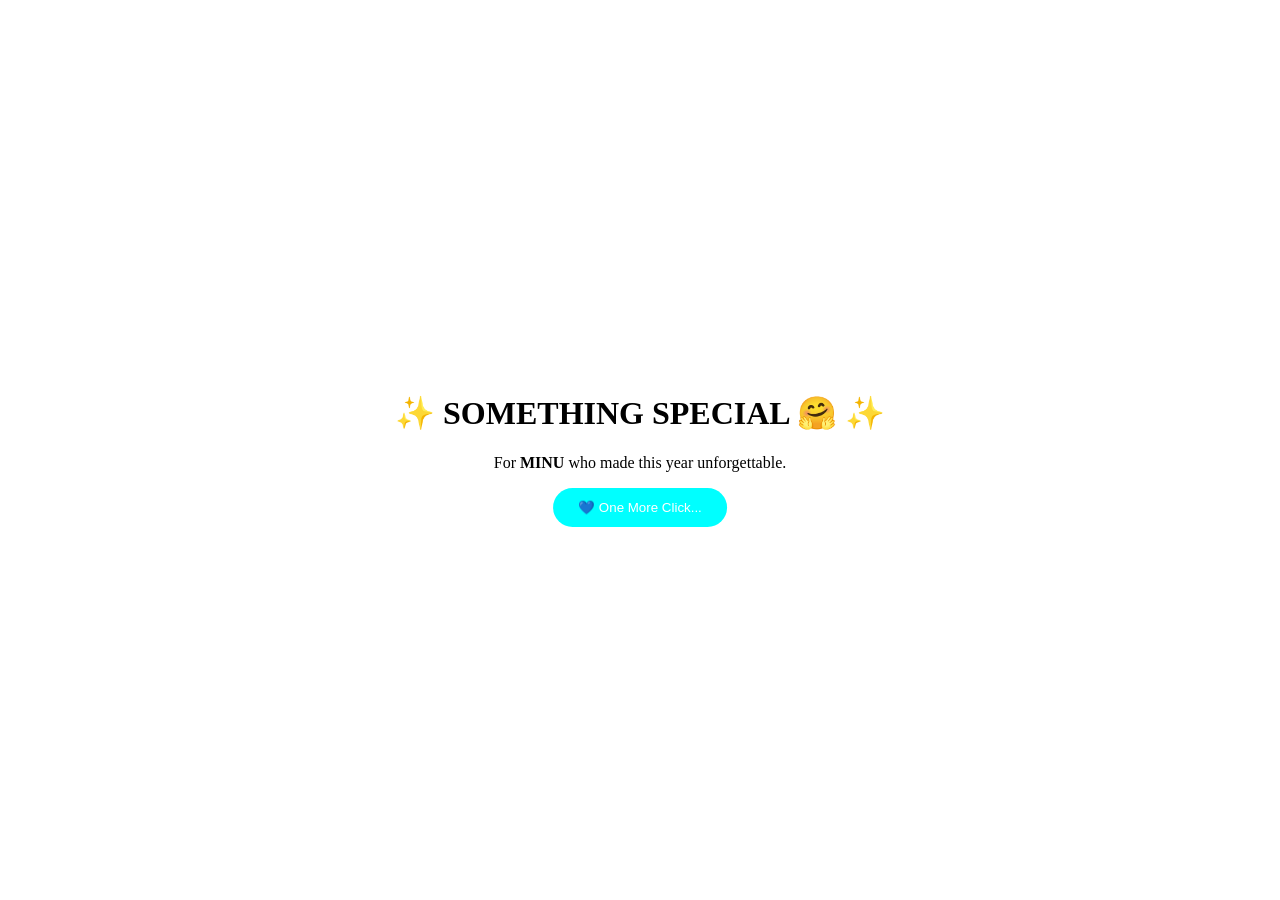
<file: index.html>
<!DOCTYPE html>
<html>
<head>
    <title>For Minu ❤️</title>
    <link rel="stylesheet" href="style.css">
</head>
<body>

<div class="container">
    <h1>✨ SOMETHING SPECIAL 🤗 ✨</h1>

    <p>For <b>MINU</b> who made this year unforgettable.</p>

    <button onclick="startSurprise()">
        💙 One More Click...
    </button>
</div>

<script>
function startSurprise() {
    window.location.href = "page2.html";
    
}
</script>

<script>
function createHeart() {
    const heart = document.createElement("div");

    const hearts = ["💖", "💕", "💗", "💘", "💝"];
    heart.innerHTML = hearts[Math.floor(Math.random() * hearts.length)];

    heart.classList.add("heart");

    heart.style.left = Math.random() * window.innerWidth + "px";
    heart.style.fontSize = (Math.random() * 20 + 15) + "px";

    document.body.appendChild(heart);

    setTimeout(() => {
        heart.remove();
    }, 6000);
}

setInterval(createHeart, 300);
</script>

<script>
function startSurprise() {
    window.location.href = "page2.html";
}
</script>

</body>
</html>
</file>
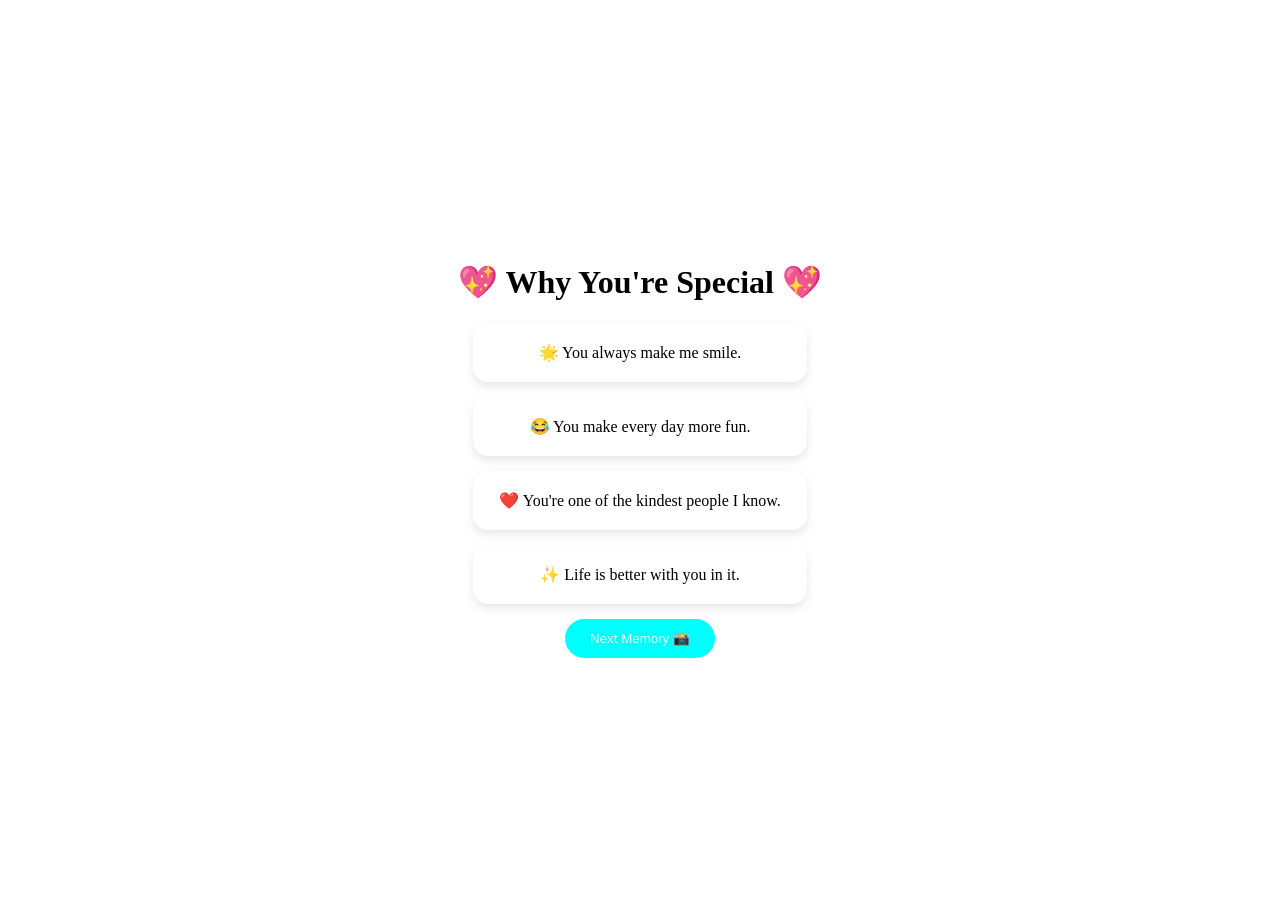
<file: page2.html>
<!DOCTYPE html>
<html>
<head>
    <title>Why You're Special ❤️</title>
    <link rel="stylesheet" href="style.css">
</head>
<body>

<div class="container">
    <h1>💖 Why You're Special 💖</h1>

<div class="card card1">
    🌟 You always make me smile.
</div>

<div class="card card2">
    😂 You make every day more fun.
</div>

<div class="card card3">
    ❤️ You're one of the kindest people I know.
</div>

<div class="card card4">
    ✨ Life is better with you in it.
</div>

<button onclick="location.href='page3.html'">
    Next Memory 📸
</button>
</div>

<script>
function createHeart() {
    const heart = document.createElement("div");

    const hearts = ["💖", "💕", "💗", "💘", "💝"];
    heart.innerHTML = hearts[Math.floor(Math.random() * hearts.length)];

    heart.classList.add("heart");

    heart.style.left = Math.random() * window.innerWidth + "px";
    heart.style.fontSize = (Math.random() * 20 + 15) + "px";

    document.body.appendChild(heart);

    setTimeout(() => {
        heart.remove();
    }, 6000);
}

setInterval(createHeart, 300);
</script>

</body>
</html>
</file>
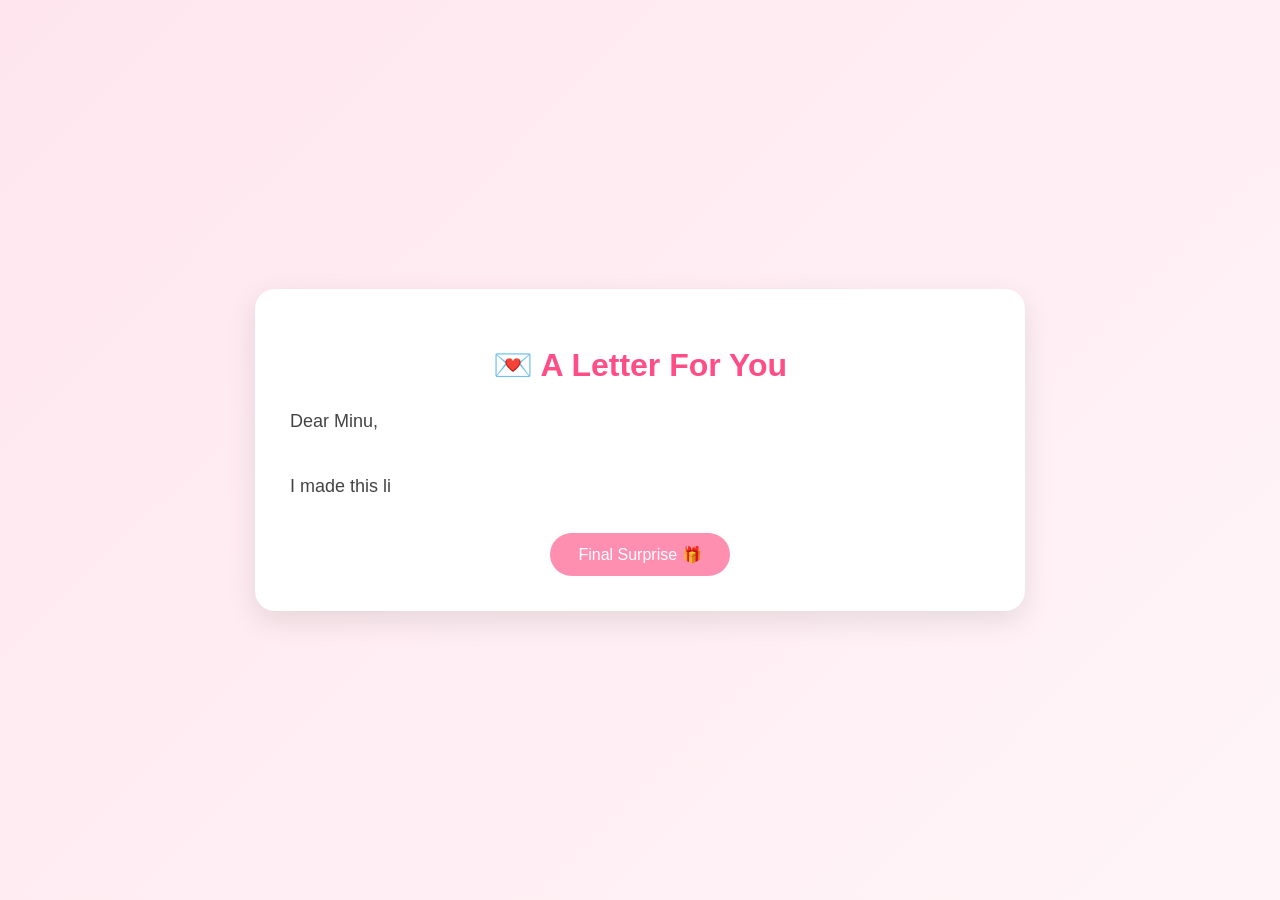
<file: page3.html>
<!DOCTYPE html>
<html lang="en">
<head>
<meta charset="UTF-8">
<meta name="viewport" content="width=device-width, initial-scale=1.0">
<title>A Letter For You ❤️</title>

<style>
body{
    margin:0;
    min-height:100vh;
    display:flex;
    justify-content:center;
    align-items:center;
    background:linear-gradient(135deg,#ffe6ee,#fff5f8);
    font-family:Arial, sans-serif;
    overflow:hidden;
}

.container{
    width:90%;
    max-width:700px;
    background:white;
    padding:35px;
    border-radius:20px;
    box-shadow:0 10px 30px rgba(0,0,0,0.1);
    text-align:left;
    position:relative;
    z-index:10;
}

h1{
    text-align:center;
    color:#ff4d88;
}

#letter{
    font-size:18px;
    line-height:1.8;
    color:#444;
    white-space:pre-line;
}

button{
    display:block;
    margin:30px auto 0;
    padding:12px 28px;
    border:none;
    border-radius:30px;
    background:#ff8fb1;
    color:white;
    font-size:16px;
    cursor:pointer;
}

button:hover{
    transform:scale(1.05);
}

.heart{
    position:fixed;
    top:-50px;
    animation:fall 6s linear forwards;
    pointer-events:none;
}

@keyframes fall{
    from{
        transform:translateY(-50px);
        opacity:1;
    }
    to{
        transform:translateY(110vh);
        opacity:0;
    }
}
</style>
</head>
<body>

<div class="container">
    <h1>💌 A Letter For You</h1>

    <div id="letter"></div>

    <button onclick="location.href='page4.html'">
        Final Surprise 🎁
    </button>
</div>

<script>
const message = `Dear Minu,

I made this little website because I wanted to remind you how much your friendship means to me.

Thank you for all the laughs, the random conversations, the support, and the memories we've shared.

Some people come into our lives and leave a positive mark without even realizing it. You're one of those people.

No matter how busy life gets or where the future takes us, I'll always be grateful for our friendship.

Thank you for being yourself.
Thank you for being my friend.

❤️`;

let i = 0;
const speed = 40;

function typeWriter() {
    if (i < message.length) {
        document.getElementById("letter").innerHTML += message.charAt(i);
        i++;
        setTimeout(typeWriter, speed);
    }
}

window.onload = function() {
    typeWriter();
};

function createHeart() {
    const heart = document.createElement("div");
    heart.classList.add("heart");
    heart.innerHTML = "💖";

    heart.style.left = Math.random() * window.innerWidth + "px";
    heart.style.fontSize = (Math.random() * 15 + 15) + "px";

    document.body.appendChild(heart);

    setTimeout(() => {
        heart.remove();
    }, 6000);
}

setInterval(createHeart, 500);
</script>

</body>
</html>
</file>
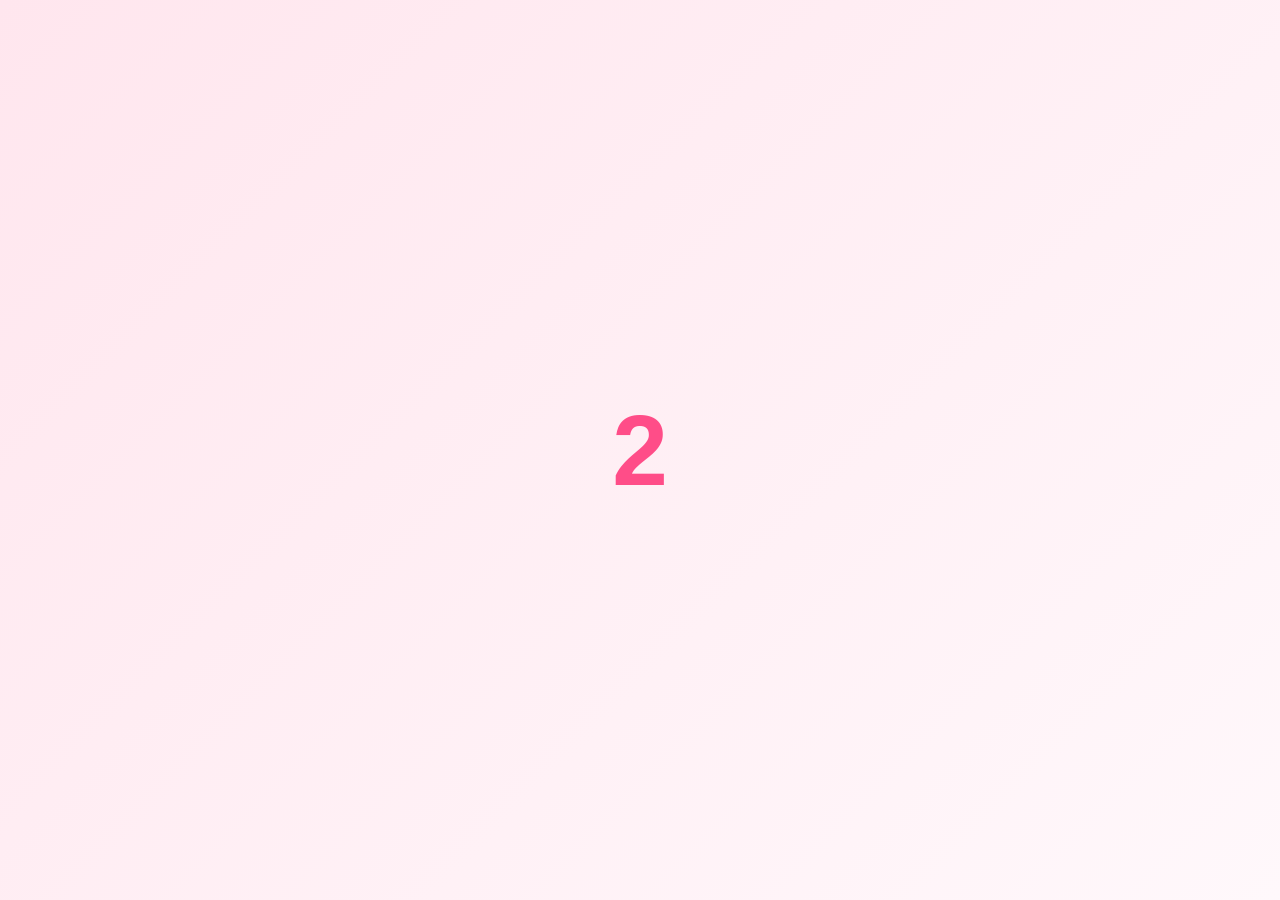
<file: page4.html>
<!DOCTYPE html>
<html lang="en">
<head>
<meta charset="UTF-8">
<meta name="viewport" content="width=device-width, initial-scale=1.0">
<title>Final Surprise ❤️</title>

<style>
*{
    margin:0;
    padding:0;
    box-sizing:border-box;
    font-family:Arial, sans-serif;
}

body{
    min-height:100vh;
    background:linear-gradient(135deg,#ffe6ee,#fff8fb);
    display:flex;
    justify-content:center;
    align-items:center;
    overflow:hidden;
}

.container{
    text-align:center;
    z-index:10;
    position:relative;
    max-width:800px;
    padding:20px;
}

#countdown{
    font-size:100px;
    color:#ff4d88;
    font-weight:bold;
}

.hidden{
    display:none;
}

.certificate{
    background:white;
    padding:30px;
    border-radius:20px;
    box-shadow:0 10px 30px rgba(0,0,0,0.1);
    animation:fadeIn 2s ease;
}

.certificate h1{
    color:#ff4d88;
    margin-bottom:20px;
}

.certificate p{
    font-size:20px;
    line-height:1.8;
    color:#444;
}

.final-message{
    margin-top:30px;
    font-size:24px;
    color:#ff4d88;
    font-weight:bold;
}

.heart{
    position:fixed;
    top:-50px;
    pointer-events:none;
    animation:fall 6s linear forwards;
}

@keyframes fall{
    from{
        transform:translateY(-50px);
        opacity:1;
    }
    to{
        transform:translateY(110vh);
        opacity:0;
    }
}

@keyframes fadeIn{
    from{
        opacity:0;
        transform:scale(0.8);
    }
    to{
        opacity:1;
        transform:scale(1);
    }
}
</style>
</head>
<body>

<div class="container">

    <div id="countdown">3</div>

    <div id="surprise" class="hidden">

        <div class="certificate">
            <h1>🏆 OFFICIAL FRIENDSHIP CERTIFICATE 🏆</h1>

            <p>
                This certifies that
            </p>

            <h2 style="color:#ff4d88; margin:15px 0;">
                MINU
            </h2>

            <p>
                has successfully completed
                the Best Friend Test.
            </p>

            <p>
                Grade: <b>100/100</b>
            </p>

            <p>
                Status: <b>Legendary Friend ❤️</b>
            </p>

            <div class="final-message">
                Thank you for all the laughs,
                memories and support.
                <br><br>
                This website may end here,
                but our friendship doesn't.
                You know i am not good at coding but i tried my best!💙
            </div>
                
        </div>

    </div>

</div>

<script>

// Countdown
let count = 3;

const countdownEl = document.getElementById("countdown");
const surpriseEl = document.getElementById("surprise");

const timer = setInterval(() => {

    count--;

    if(count > 0){
        countdownEl.textContent = count;
    }
    else{
        clearInterval(timer);

        countdownEl.style.display = "none";
        surpriseEl.classList.remove("hidden");
    }

}, 1000);


// Falling hearts
function createHeart(){

    const heart = document.createElement("div");

    const hearts = ["💖","💕","💗","💘","💝"];

    heart.innerHTML =
        hearts[Math.floor(Math.random()*hearts.length)];

    heart.classList.add("heart");

    heart.style.left =
        Math.random()*window.innerWidth + "px";

    heart.style.fontSize =
        (Math.random()*20 + 15) + "px";

    document.body.appendChild(heart);

    setTimeout(()=>{
        heart.remove();
    },6000);
}

setInterval(createHeart,300);

</script>

</body>
</html>
</file>
<file: style.css>
<link rel="stylesheet" href="style.css">

body{
    margin:0;
    min-height:100vh;
    display:flex;
    justify-content:center;
    align-items:center;
    background:#fdf6f8;
    font-family:Arial,sans-serif;
}

.container {
    position: absolute;
    top: 50%;
    left: 50%;
    transform: translate(-50%, -50%);
    text-align: center;
}

.card{
    background:white;
    padding:20px;
    margin:15px;
    border-radius:15px;
    box-shadow:0 4px 10px rgba(0,0,0,.1);
}

button{
    padding:12px 25px;
    border:none;
    border-radius:25px;
    background:cyan;
    color:white;
    cursor:pointer;
}

.card{
    background:white;
    padding:20px;
    margin:15px;
    border-radius:15px;
    box-shadow:0 4px 10px rgba(0,0,0,.1);

    opacity:0;
    transform:translateY(30px);
    animation:showCard 1s forwards;
}

.card1{
    animation-delay:1s;
}

.card2{
    animation-delay:3s;
}

.card3{
    animation-delay:5s;
}

.card4{
    animation-delay:7s;
}

@keyframes showCard{
    from{
        opacity:0;
        transform:translateY(30px);
    }

    to{
        opacity:1;
        transform:translateY(0);
    }
}

.heart {
    position: fixed;
    top: -50px;
    pointer-events: none;
    z-index: -1;

    animation: fall 6s linear forwards;
}

@keyframes fall {
    0% {
        transform: translateY(-50px) rotate(0deg);
        opacity: 1;
    }

    100% {
        transform: translateY(110vh) rotate(360deg);
        opacity: 0;
    }
}
</file>
